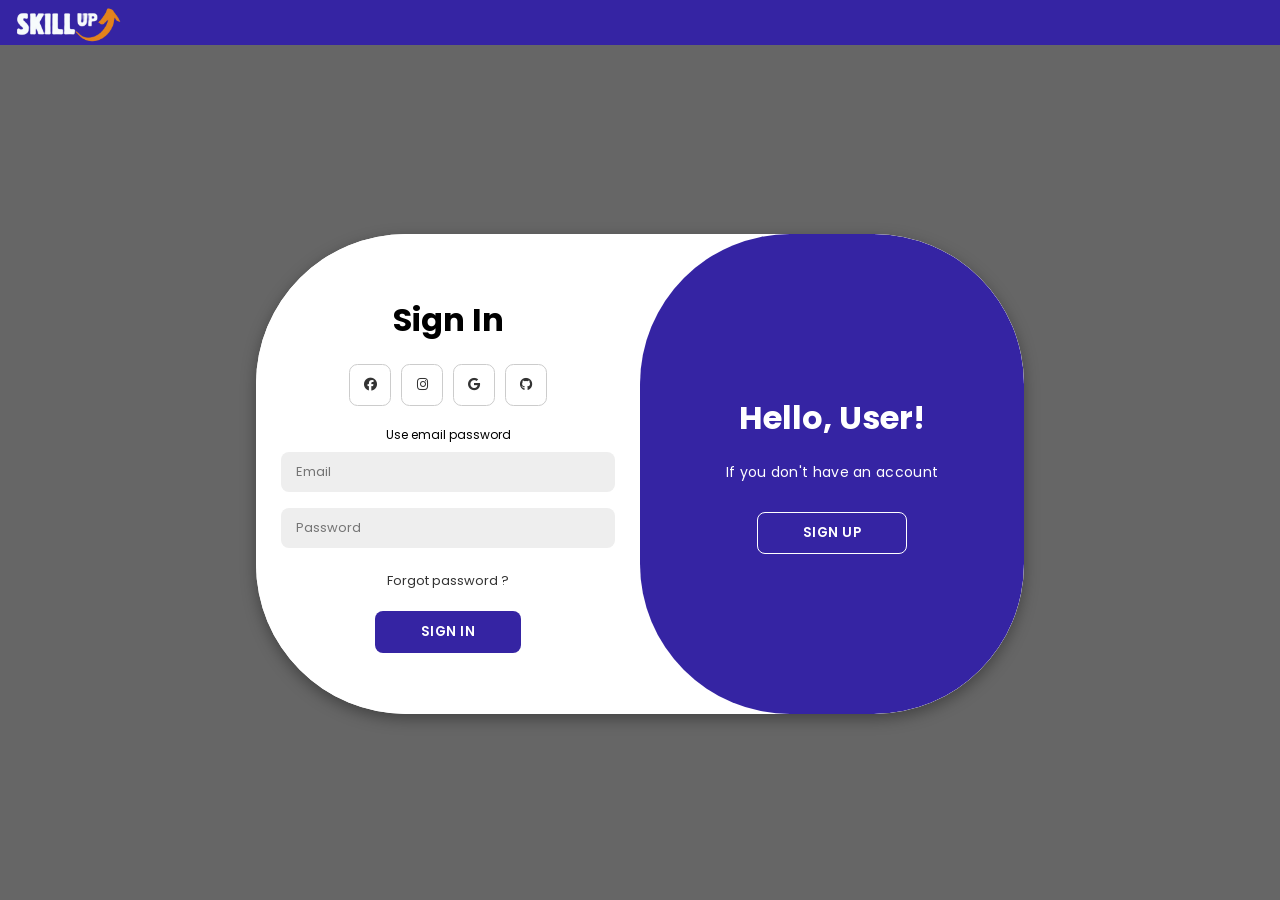
<file: index.html>
<!DOCTYPE html>
<html lang="en">
  <head>
    <meta charset="UTF-8" />
    <meta name="viewport" content="width=device-width, initial-scale=1.0" />
    <link rel="stylesheet" href="style.css" />
    <link
      rel="stylesheet"
      href="https://cdnjs.cloudflare.com/ajax/libs/font-awesome/6.5.2/css/all.min.css"
      integrity="sha512-SnH5WK+bZxgPHs44uWIX+LLJAJ9/2PkPKZ5QiAj6Ta86w+fsb2TkcmfRyVX3pBnMFcV7oQPJkl9QevSCWr3W6A=="
      crossorigin="anonymous"
      referrerpolicy="no-referrer"
    />
    <link rel="preconnect" href="https://fonts.googleapis.com" />
    <link rel="preconnect" href="https://fonts.gstatic.com" crossorigin />
    <link
      href="https://fonts.googleapis.com/css2?family=Poppins:wght@400;600&display=swap"
      rel="stylesheet"
    />
    <title>Login Page</title>
  </head>
  <body>
    <div id="navbar">
      <a class="logo"><img id="logo" src="logo.png" alt="Logo"></a>
    </div>

    <div class="container" id="container">
      <div class="sign-up">
        <form action="/submit" method="post">
          <h1>Create Account</h1>
          <div class="icons">
            <a href="#" class="icon"><i class="fa-brands fa-facebook"></i></a>
            <a href="https://www.instagram.com/__skillup08__" class="icon"><i class="fa-brands fa-instagram"></i></a>
            <a href="#" class="icon"><i class="fa-brands fa-google"></i></a>
            <a href="https://github.com/Rashidkhan25/Skill-up" class="icon"><i class="fa-brands fa-github"></i></a>
          </div>
          <span>Use your email for registration</span>
          <input type="text" placeholder="Name" class="input" name="name" required />
          <input type="email" placeholder="Email" class="input" name="email" required />
          <input type="password" placeholder="Password" class="input" name="password" required />
          <button id="button" type="submit">Sign Up</button>
        </form>
      </div>

      <!-- Sign In Section -->
      <div class="sign-in">
        <form action="/login" method="post">
          <h1>Sign In</h1>
          <div class="icons">
            <a href="#" class="icon"><i class="fa-brands fa-facebook"></i></a>
            <a href="https://www.instagram.com/__skillup08__?igsh=Y3d4YzJjajdhcjk0" class="icon"><i class="fa-brands fa-instagram"></i></a>
            <a href="#" class="icon"><i class="fa-brands fa-google"></i></a>
            <a href="https://github.com/Rashidkhan25/Skill-up" class="icon"><i class="fa-brands fa-github"></i></a>
          </div>
          <span>Use email password</span>
          <input type="text" placeholder="Email" class="input" name="Email" required>
          <input type="password" placeholder="Password" class="input" name="password" required/>
          <a href="#">Forgot password ?</a>
          <button id="signInButton" type="button">Sign In</button>
        </form>
      </div>
      <div class="toogle-container">
        <div class="toogle">
          <div class="toogle-panel toogle-left">
            <h1>Welcome User!</h1>
            <p>If you already have an account</p>
            <button class="hidden" id="login">Sign In</button>
          </div>
          <div class="toogle-panel toogle-right">
            <h1>Hello, User!</h1>
            <p>If you don't have an account</p>
            <button class="hidden" id="register">Sign Up</button>
          </div>
        </div>
      </div>
    </div>

    <script src="script.js"></script>
  </body>
</html>
</file>
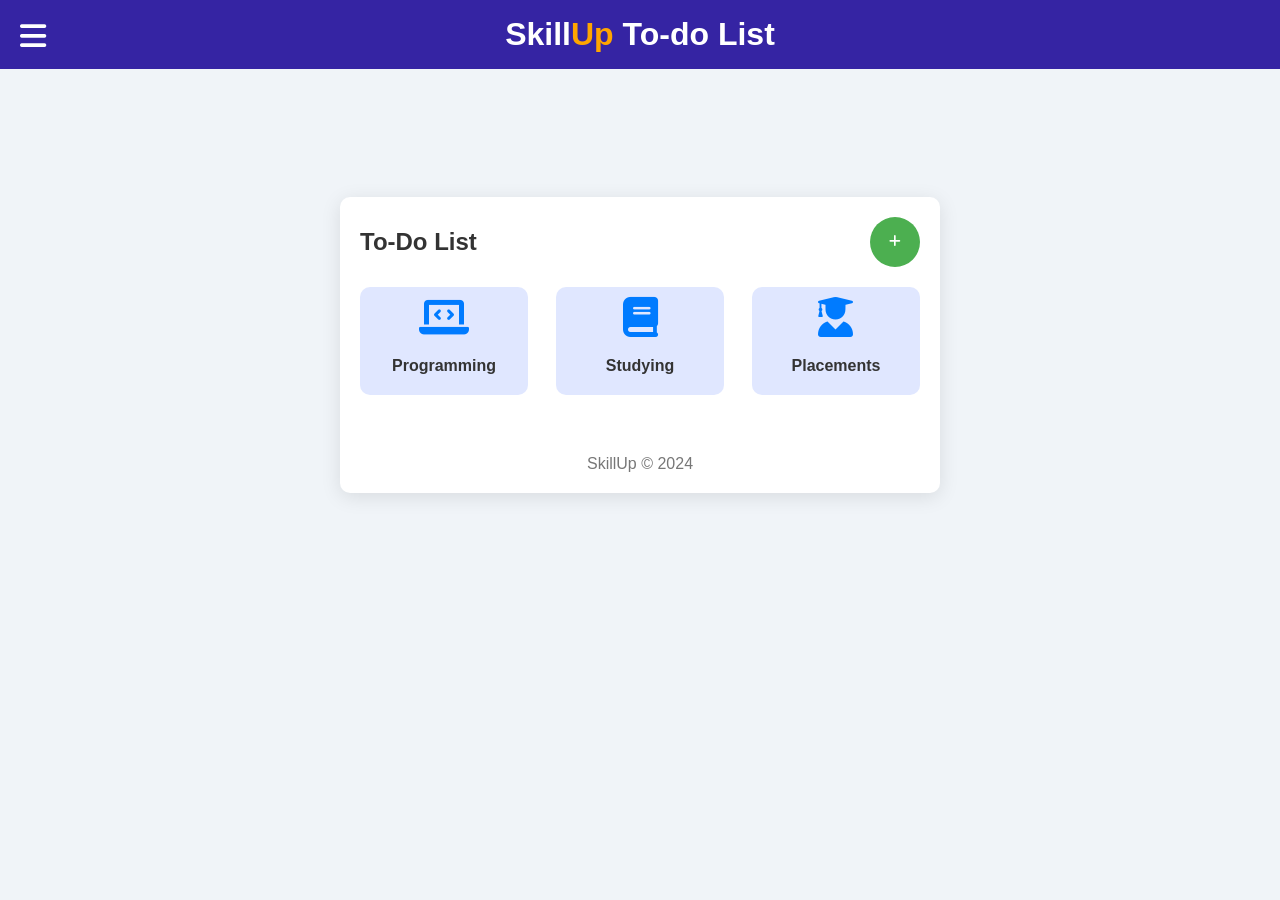
<file: To do list/index.html>
<!DOCTYPE html>
<html lang="en">
<head>
    <meta charset="UTF-8">
    <meta name="viewport" content="width=device-width, initial-scale=1.0">
    <title>To-Do List</title>
    <link rel="stylesheet" href="https://cdnjs.cloudflare.com/ajax/libs/font-awesome/6.0.0-beta3/css/all.min.css">
    <link rel="stylesheet" href="style.css">
</head>
<body>
    <header>
        <div class="hamburger" onclick="toggleMenu()">
          <i class="fas fa-bars"></i>
        </div>
        <nav id="navMenu" class="nav-menu">
          <ul>
            <li><a href="#"><i class="fas fa-user"></i> Profile</a></li>
            <li><a href="#"><i class="fas fa-list"></i> To Do List</a></li>
            <li><a href="#"><i class="fas fa-calendar-alt"></i> Calendar</a></li>
            <li><a href="#"><i class="fas fa-question-circle"></i> Quiz</a></li>
            <li><a href="#"><i class="fas fa-video"></i> Videos</a></li>
            <li><a href="#"><i class="fas fa-newspaper"></i> News</a></li>
            <li><a href="../Discord room/index.html"><i class="fa-solid fa-users"></i> Group Disscusion</a></li>
          </ul>
        </nav>
        <h1>Skill<span class="highlight">Up</span> To-do List </h1>
      </header>
    <div class="wrapper">
        <div class="header">
            <h1>To-Do List</h1>
            <button class="add-task-btn" id="toggle-form"><i class="fas fa-plus"></i></button>
        </div>

        <div class="categories">
            <div class="category">
                <i class="fas fa-laptop-code"></i>
                <h1>Programming</h1>
            </div>
            <div class="category">
                <i class="fas fa-book"></i>
                <h1>Studying</h1>
            </div>
            <div class="category">
                <i class="fas fa-user-graduate"></i>
                <h1>Placements</h1>
            </div>
        </div>

        <div class="tasks">
            <div id="taskList"></div>
        </div>

        <div class="add-task" id="taskForm">
            <input type="text" id="taskInput" placeholder="Add a new task...">
            <input type="time" id="reminderTime" placeholder="Set Reminder">
            <button class="add-btn" id="addTaskBtn">Add</button>
        </div>

        <div class="progress-bar">
            <div class="progress" id="progressBar" style="width: 0%;"></div>
        </div>

        <footer>SkillUp © 2024</footer>
    </div>

    <script src="script.js"></script>
</body>
</html>
</file>
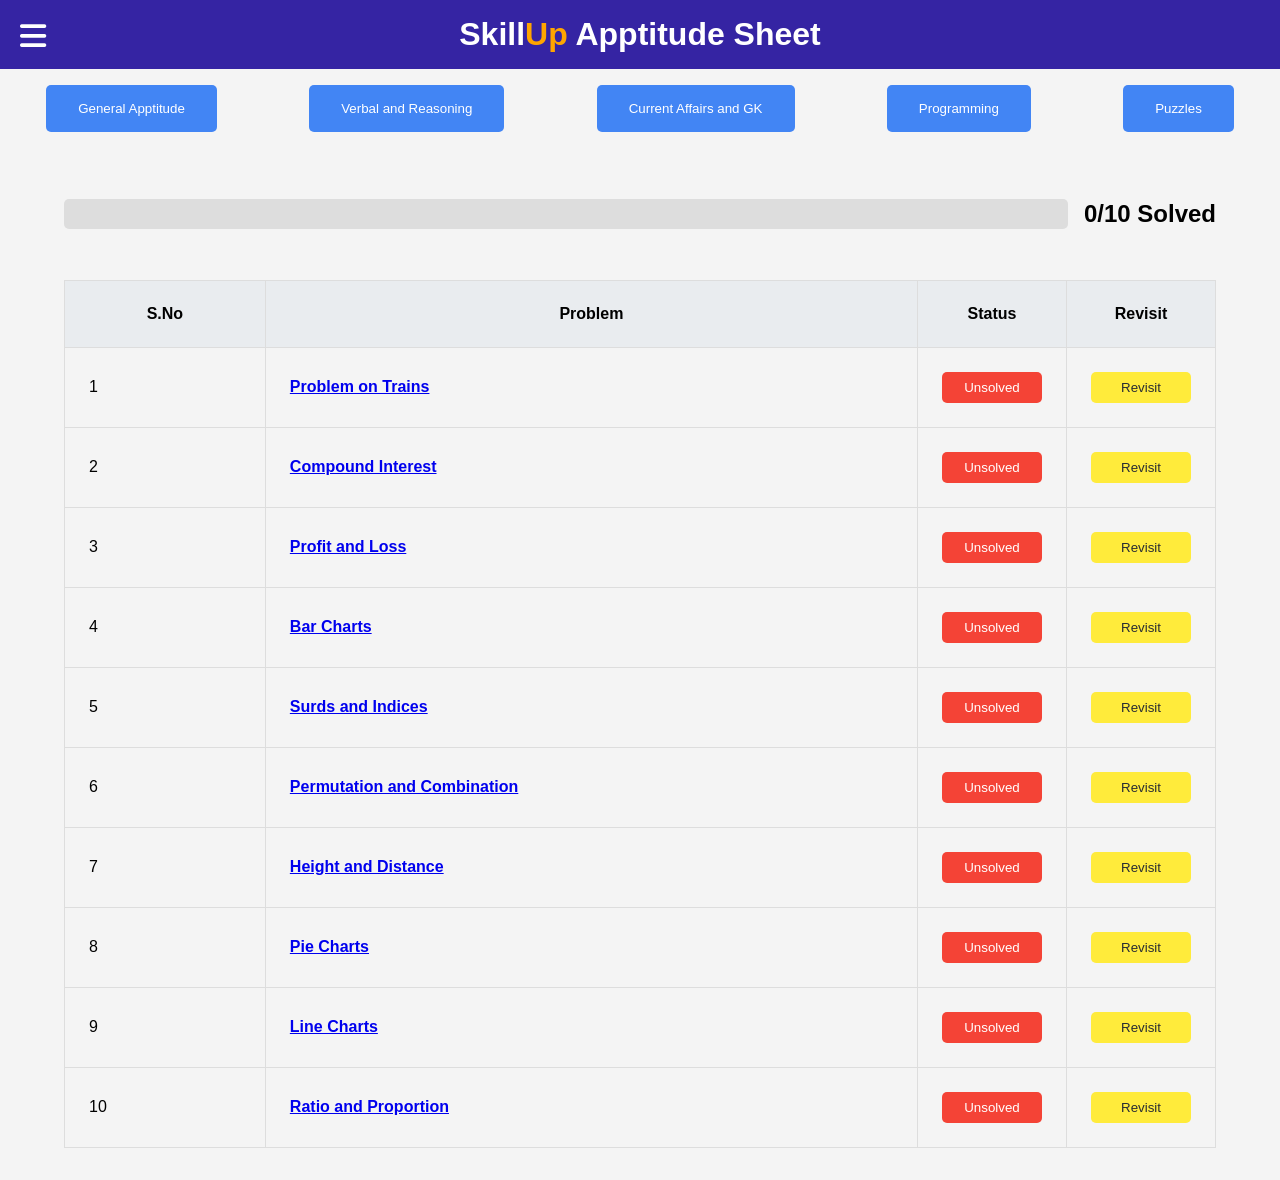
<file: Apptitude QuestionSheet/question.html>
<!DOCTYPE html>
<html>
<head>
  <title>SkillUp Question Sheet</title>
  <link rel="stylesheet" href="https://cdnjs.cloudflare.com/ajax/libs/font-awesome/6.0.0-beta3/css/all.min.css">
  <style>
    body {
      font-family: sans-serif;
      background-color: #f4f4f4;
      margin: 0;
      padding: 0;
    }

    header {
    background-color: #3524a3;
    color: #fff;
    padding: 1rem 0;
    text-align: center;
    width: 100%;
  }

  h1 {
    margin: 0;
    color: #fff;
  }

  h1 .highlight {
    color: orange;
  }

  .hamburger {
    display: block; 
    font-size: 30px;
    cursor: pointer;
    position: absolute;
    top: 20px;
    left: 20px;
  }
  
  .nav-menu ul {
    list-style-type: none;
    margin: 0;
    padding: 0;
    padding-top: 20px;
    z-index: 999;
  }
  
  .nav-menu ul li {
    display: block;
    margin: 15px 0;
    text-align: left;
    margin: 20px;
    font-size: larger;
  }
  
  .nav-menu ul li a {
    text-decoration: none;
    color: #ffffff;
  }
  
  .nav-menu ul li a i{
    margin-right: 10px;
  }

  .nav-menu {
    display: none;
    background-color: #3524a3c2;
    position: absolute;
    left: 0;
    top: 60px;
    width: 280px;
    height:100%;
    z-index: 999;
  }
  
  .nav-menu.open {
    display: block;
    color: #f0f0f0;
  }
  
  @media (max-width: 768px) {
    .hamburger {
      display: block;
    }
  
    .nav-menu {
      display: none; 
    }
  }
  
  .nav-menu ul li:hover {
  background-color: #3524a3;
  border-radius: 5px;
  text-align: center;
  padding: 7px;
  }

    nav {
      display: flex;
      justify-content: space-around;
      align-items: center;
      padding: 1rem 0;
    }

    .button {
      background-color: #4285f4;
      color: #fff;
      padding: 1rem 2rem;
      border: none;
      border-radius: 5px;
      cursor: pointer;
      transition: background-color 0.3s;
    }

    .button:hover {
      background-color: #100d9d;
    }

    table {
      width: 90%;
      margin: 2rem auto;
      border-collapse: collapse;
    }

    th, td {
      border: 1px solid #ddd;
      padding: 1.5rem;
      text-align: left;
    }

    th {
      background-color: #e9ecef;
      text-align: center;
    }

    .problem-title {
      font-weight: bold;
    }

    .status, .revisit {
      text-align: center;
      width: 12%; 
    }

    .status button, .revisit button {
      width: 100px;
      padding: 0.5rem 1rem;
      border-radius: 5px;
      border: none;
      cursor: pointer;
      transition: background-color 0.3s;
    }

    .solved {
      background-color: #4caf50;
      color: #fff;
    }

    .unsolved {
      background-color: #f44336;
      color: #fff;
    }

    .revisit button {
      background-color: #ffeb3b;
      color: #282c34;
    }

    .progress-container {
      width: 90%;
      margin: 2rem auto;
      display: flex;
      align-items: center;
    }

    .progress-bar {
      flex-grow: 1;
      height: 30px;
      background-color: #ddd;
      border-radius: 5px;
      position: relative;
      z-index: 100;
    }

    .progress-bar-fill {
      height: 100%;
      background-color: #4285f4;
      border-radius: 5px;
      width: 0%;
      transition: width 0.3s;
    }

    .progress-text {
      margin-left: 1rem;
      white-space: nowrap;
    }
  </style>
</head>
<body>
  <header>
    <div class="hamburger" onclick="toggleMenu()">
      <i class="fas fa-bars"></i>
    </div>
    <nav id="navMenu" class="nav-menu">
      <ul>
        <li><a href="#"><i class="fas fa-user"></i> Profile</a></li>
        <li><a href="#"><i class="fas fa-list"></i> To Do List</a></li>
        <li><a href="#"><i class="fas fa-calendar-alt"></i> Calendar</a></li>
        <li><a href="#"><i class="fas fa-question-circle"></i> Quiz</a></li>
        <li><a href="#"><i class="fas fa-video"></i> Videos</a></li>
        <li><a href="#"><i class="fas fa-newspaper"></i> News</a></li>
        <li><a href="../Discord room/index.html"><i class="fa-solid fa-users"></i> Group Disscusion</a></li>
      </ul>
    </nav>
    <h1>Skill<span class="highlight">Up</span> Apptitude Sheet </h1>
  </header>

  <nav>
    <button class="button" onclick="loadQuestions(100)">General Apptitude</button>
    <button class="button" onclick="loadQuestions(200)">Verbal and Reasoning</button>
    <button class="button" onclick="loadQuestions(300)">Current Affairs and GK</button>
    <button class="button" onclick="loadQuestions(400)">Programming</button>
    <button class="button" onclick="loadQuestions(500)">Puzzles</button>
  </nav>

  <div class="progress-container">
    <div class="progress-bar">
      <div class="progress-bar-fill" style="width: 0%;"></div>
    </div>
    <h2 class="progress-text"><span id="solved-count">0</span>/10 Solved</h2>
  </div>

  <table id="question-table">
    <thead>
      <tr>
        <th>S.No</th>
        <th>Problem</th>
        <th class="status">Status</th>
        <th class="revisit">Revisit</th>
      </tr>
    </thead>
    <tbody>
    </tbody>
  </table>

  <script>
    let solvedProblems = 0;

    const questionSets = {
      100: [
        { title: 'Problem on Trains', url: 'https://www.indiabix.com/aptitude/problems-on-trains/' },
        { title: 'Compound Interest', url: 'https://www.indiabix.com/aptitude/compound-interest/' },
        { title: 'Profit and Loss', url: 'https://www.indiabix.com/aptitude/profit-and-loss/' },
        { title: 'Bar Charts', url: 'https://www.indiabix.com/data-interpretation/bar-charts/' },
        { title: 'Surds and Indices', url: 'https://www.indiabix.com/aptitude/surds-and-indices/' },
        { title: 'Permutation and Combination', url: 'https://www.indiabix.com/aptitude/permutation-and-combination/' },
        { title: 'Height and Distance', url: 'https://www.indiabix.com/aptitude/height-and-distance/' },
        { title: 'Pie Charts', url: 'https://www.indiabix.com/data-interpretation/pie-charts/' },
        { title: 'Line Charts', url: 'https://www.indiabix.com/data-interpretation/line-charts/' },
        { title: 'Ratio and Proportion', url: 'https://www.indiabix.com/aptitude/ratio-and-proportion/' }
      ],
      
      200: [
        { title: 'Synonyms', url: 'https://www.indiabix.com/verbal-ability/synonyms/' },
        { title: 'Antonyms', url: 'https://www.indiabix.com/verbal-ability/antonyms/' },
        { title: 'Sentence Correction', url: 'https://www.indiabix.com/verbal-ability/sentence-correction/' },
      { title: 'Idioms and Phrases', url: 'https://www.indiabix.com/verbal-ability/idioms-and-phrases/' },
      { title: 'Letter and Symbol Series', url: 'https://www.indiabix.com/logical-reasoning/letter-and-symbol-series/' },
      { title: 'Verbal Reasoning', url: 'https://www.indiabix.com/logical-reasoning/verbal-reasoning/' },
      { title: 'Blood Relation Test', url: 'https://www.indiabix.com/verbal-reasoning/blood-relation-test/' },
      { title: 'seating Arrangement', url: 'https://www.indiabix.com/verbal-reasoning/seating-arrangement/' },
      { title: 'Series', url: 'https://www.indiabix.com/non-verbal-reasoning/series/' },
      { title: 'Cubes and Dice', url: 'https://www.indiabix.com/non-verbal-reasoning/cubes-and-dice/' },
      ],

      300: [
      { title: 'Basic General Knowledge', url: 'https://indiabix.com/general-knowledge/basic-general-knowledge/' },
      { title: 'Physics', url: 'https://www.indiabix.com/general-knowledge/physics/' },
      { title: 'World Geography', url: 'https://www.indiabix.com/general-knowledge/world-geography/' },
      { title: 'Chemistry', url: 'https://www.indiabix.com/general-knowledge/chemistry/' },
      { title: 'Sports', url: 'https://www.indiabix.com/general-knowledge/sports/' },
      { title: 'Indian Geography', url: 'https://www.indiabix.com/general-knowledge/indian-geography/' },
      { title: 'Biology', url: 'https://www.indiabix.com/general-knowledge/biology/' },
      { title: 'Books and Authors', url: 'https://www.indiabix.com/general-knowledge/books-and-authors/' },
      { title: 'Indian Economy', url: 'https://www.indiabix.com/general-knowledge/indian-economy/' },
      { title: 'Indian History', url: 'https://www.indiabix.com/general-knowledge/indian-history/' },
    ],
      
    400:[ 
      { title: 'C++ OOPS concept', url: 'https://www.indiabix.com/cpp-programming/oops-concepts/' },
      { title: 'C++ Objects and Classes concept', url: 'https://www.indiabix.com/cpp-programming/objects-and-classes/' },
      { title: 'C++ Constructors and Destructors concept', url: 'https://www.indiabix.com/cpp-programming/constructors-and-destructors/' },
      { title: 'C# Polymorphism', url: 'https://www.indiabix.com/c-sharp-programming/polymorphism/' },
      { title: 'C# Attributes', url: 'https://www.indiabix.com/c-sharp-programming/attributes/' },
      { title: 'C# Generics', url: 'https://www.indiabix.com/c-sharp-programming/generics/' },
      { title: 'JAVA Exceptions', url: 'https://www.indiabix.com/java-programming/exceptions/' },
      { title: 'JAVA Operators and Assignments', url: 'https://www.indiabix.com/java-programming/operators-and-assignments/' },
      { title: 'JAVA Threads ', url: 'https://www.indiabix.com/java-programming/threads/' },
      { title: 'JAVA lava-lang Class', url: 'https://www.indiabix.com/java-programming/java-lang-class/' },
    ],

    500: [
      { title: 'Sudoku', url: 'https://www.indiabix.com/puzzles/sudoku/' },
      { title: 'Number Puzzles', url: 'https://www.indiabix.com/puzzles/number-puzzles/' },
      { title: 'Missing Letters', url: 'https://www.indiabix.com/puzzles/missing-letters-puzzles/' },
      { title: 'Logical Puzzles', url: 'https://www.indiabix.com/puzzles/logical-puzzles/' },
      { title: 'Playing Cards', url: 'https://www.indiabix.com/puzzles/playing-cards-puzzles/' },
      { title: 'Clock Puzzles', url: 'https://www.indiabix.com/puzzles/clock-puzzles/' },
    ],
    };

    const progressBarFill = document.querySelector('.progress-bar-fill');
    const questionTableBody = document.querySelector('#question-table tbody');

    function loadQuestions(setNumber) {
      const questions = questionSets[setNumber];
      questionTableBody.innerHTML = ''; 

      questions.forEach((question, index) => {
        const row = document.createElement('tr');

        row.innerHTML = `
          <td>${index + 1}</td>
          <td><a href="${question.url}" class="problem-title">${question.title}</a></td>
          <td class="status">
            <button class="unsolved" onclick="toggleSolved(this)">Unsolved</button>
          </td>
          <td class="revisit">
            <button onclick="toggleRevisit(this)">Revisit</button>
          </td>
        `;

        questionTableBody.appendChild(row);
      });
    }

    function updateProgressBar() {
      const progressPercentage = (solvedProblems / 10) * 100;
      progressBarFill.style.width = progressPercentage + '%';
      document.getElementById('solved-count').innerText = solvedProblems;
    }

    function toggleSolved(button) {
      if (button.classList.contains('unsolved')) {
        button.classList.remove('unsolved');
        button.classList.add('solved');
        button.innerText = 'Solved';
        solvedProblems++;
      } else {
        button.classList.remove('solved');
        button.classList.add('unsolved');
        button.innerText = 'Unsolved';
        solvedProblems--;
      }
      updateProgressBar();
    }

    function toggleRevisit(button) {
      if (button.innerText === 'Revisit') {
        button.innerText = 'Bookmarked';
        button.style.backgroundColor = '#ffa500';
      } else {
        button.innerText = 'Revisit';
        button.style.backgroundColor = '#ffeb3b';
      }
    }

    loadQuestions(100);

    function toggleMenu() {
    const navMenu = document.getElementById('navMenu');
    navMenu.classList.toggle('open');
  }
  </script>
</body>
</html>
</file>
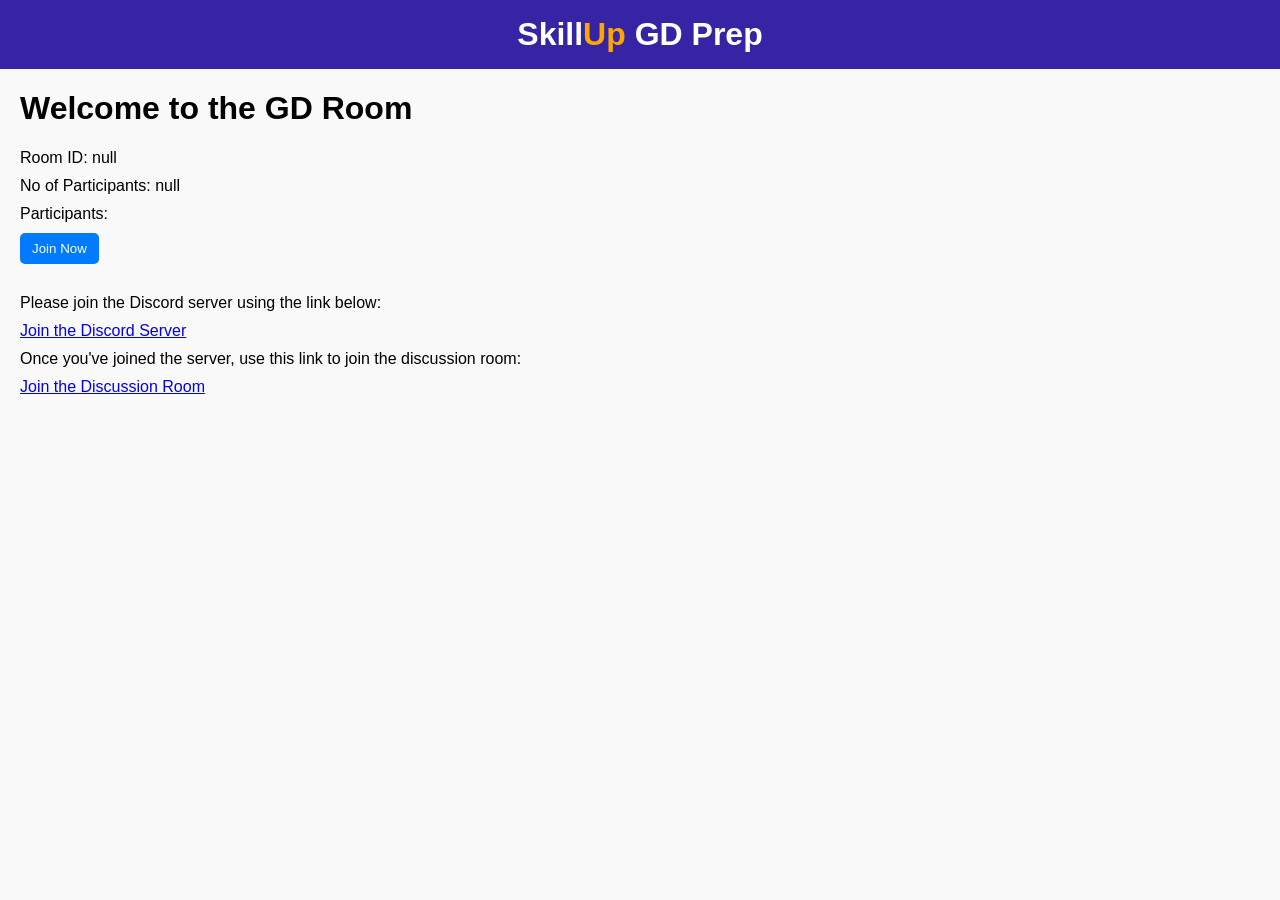
<file: Discord room/room.html>
<!DOCTYPE html>
<html lang="en">
<head>
    <meta charset="UTF-8">
    <meta name="viewport" content="width=device-width, initial-scale=1.0">
    <title>SkillUp GD Prep - Room</title>
    <link rel="stylesheet" href="styles.css">
    <link rel="stylesheet" href="https://cdnjs.cloudflare.com/ajax/libs/font-awesome/6.0.0-beta3/css/all.min.css">
</head>
<body>
    <header>
        <h1>Skill<span class="highlight">Up</span> GD Prep</h1>
    </header>

    <h1>Welcome to the GD Room</h1>
    <div id="roomDetails"></div>
    <button id="joinNowBtn">Join Now</button>
    <p>Please join the Discord server using the link below:</p>
    <a href="https://discord.gg/SJRZYZuQ" target="_blank">Join the Discord Server</a>

    <p>Once you've joined the server, use this link to join the discussion room:</p>
    <a href="https://discord.gg/7EQn9Htn" target="_blank">Join the Discussion Room</a>
    
    <script src="room.js"></script>
</body>
</html>
</file>
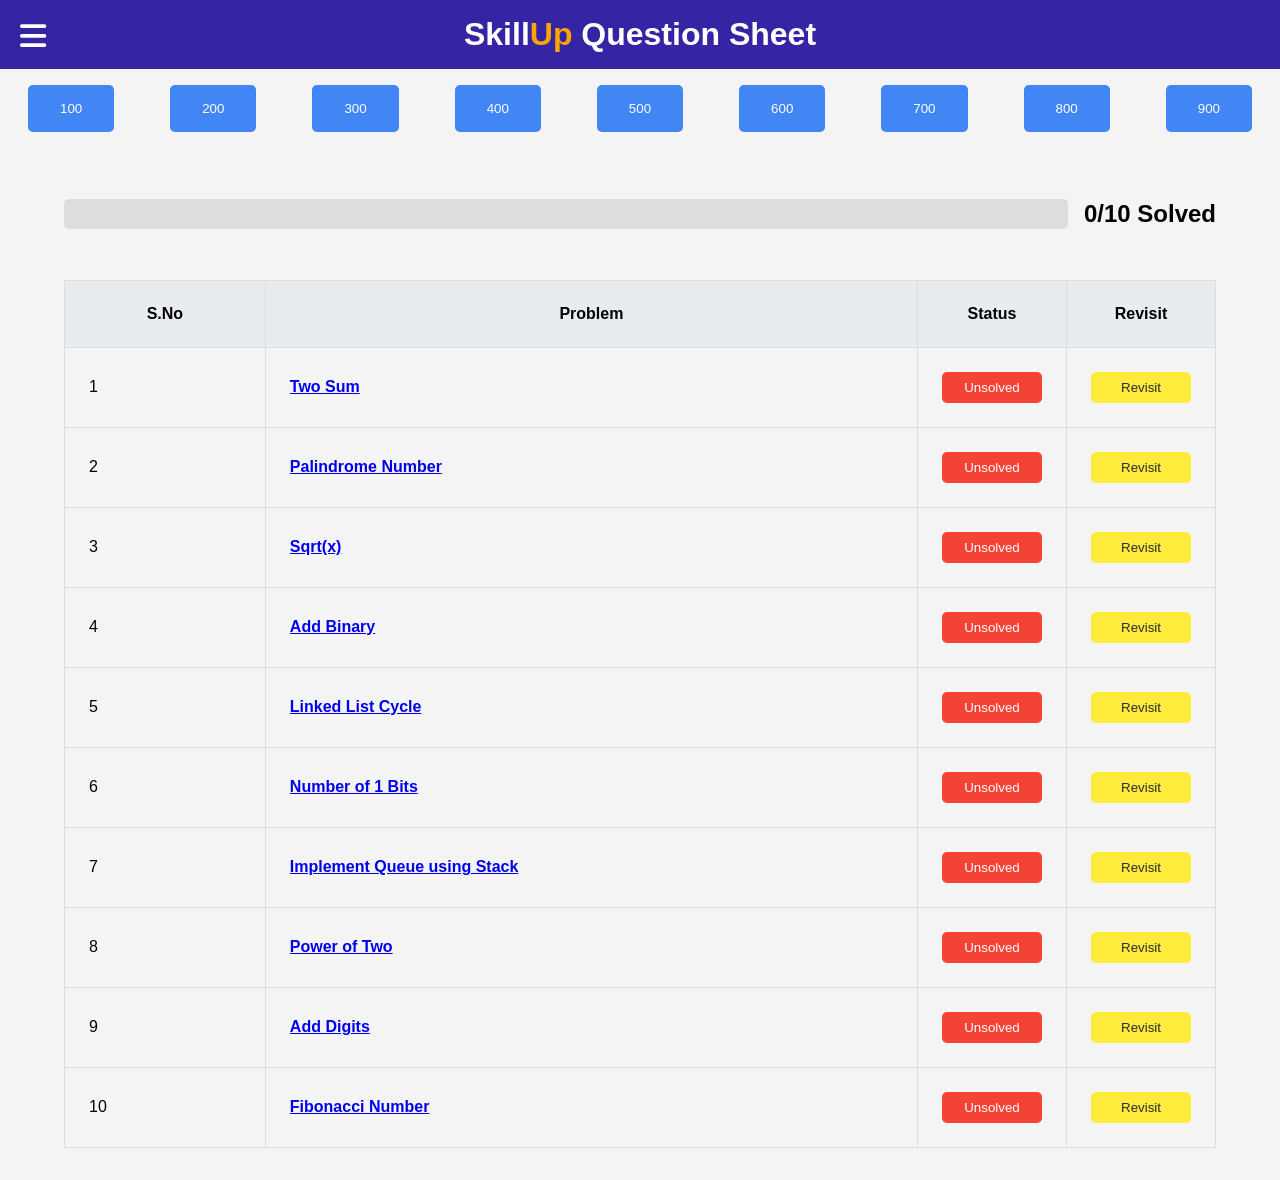
<file: Question Sheet/question.html>
<!DOCTYPE html>
<html>
<head>
  <title>SkillUp Question Sheet</title>
  <link rel="stylesheet" href="https://cdnjs.cloudflare.com/ajax/libs/font-awesome/6.0.0-beta3/css/all.min.css">
  <style>
    body {
      font-family: sans-serif;
      background-color: #f4f4f4;
      margin: 0;
      padding: 0;
    }

    header {
    background-color: #3524a3;
    color: #fff;
    padding: 1rem 0;
    text-align: center;
    width: 100%;
  }

  h1 {
    margin: 0;
    color: #fff;
  }

  h1 .highlight {
    color: orange;
  }

  .hamburger {
    display: block; 
    font-size: 30px;
    cursor: pointer;
    position: absolute;
    top: 20px;
    left: 20px;
  }
  
  .nav-menu ul {
    list-style-type: none;
    margin: 0;
    padding: 0;
    padding-top: 20px;
    z-index: 999;
  }
  
  .nav-menu ul li {
    display: block;
    margin: 15px 0;
    text-align: left;
    margin: 20px;
    font-size: larger;
  }
  
  .nav-menu ul li a {
    text-decoration: none;
    color: #ffffff;
  }
  
  .nav-menu ul li a i{
    margin-right: 10px;
  }

  .nav-menu {
    display: none;
    background-color: #3524a3c2;
    position: absolute;
    left: 0;
    top: 60px;
    width: 280px;
    height:100%;
    z-index: 999;
  }
  
  .nav-menu.open {
    display: block;
    color: #f0f0f0;
  }
  
  @media (max-width: 768px) {
    .hamburger {
      display: block;
    }
  
    .nav-menu {
      display: none; 
    }
  }
  
  .nav-menu ul li:hover {
  background-color: #3524a3;
  border-radius: 5px;
  text-align: center;
  padding: 7px;
  }

    nav {
      display: flex;
      justify-content: space-around;
      align-items: center;
      padding: 1rem 0;
    }

    .button {
      background-color: #4285f4;
      color: #fff;
      padding: 1rem 2rem;
      border: none;
      border-radius: 5px;
      cursor: pointer;
      transition: background-color 0.3s;
    }

    .button:hover {
      background-color: #100d9d;
    }

    table {
      width: 90%;
      margin: 2rem auto;
      border-collapse: collapse;
    }

    th, td {
      border: 1px solid #ddd;
      padding: 1.5rem;
      text-align: left;
    }

    th {
      background-color: #e9ecef;
      text-align: center;
    }

    .problem-title {
      font-weight: bold;
    }

    .status, .revisit {
      text-align: center;
      width: 12%; 
    }

    .status button, .revisit button {
      width: 100px;
      padding: 0.5rem 1rem;
      border-radius: 5px;
      border: none;
      cursor: pointer;
      transition: background-color 0.3s;
    }

    .solved {
      background-color: #4caf50;
      color: #fff;
    }

    .unsolved {
      background-color: #f44336;
      color: #fff;
    }

    .revisit button {
      background-color: #ffeb3b;
      color: #282c34;
    }

    .progress-container {
      width: 90%;
      margin: 2rem auto;
      display: flex;
      align-items: center;
    }

    .progress-bar {
      flex-grow: 1;
      height: 30px;
      background-color: #ddd;
      border-radius: 5px;
      position: relative;
      z-index: 100;
    }

    .progress-bar-fill {
      height: 100%;
      background-color: #4285f4;
      border-radius: 5px;
      width: 0%;
      transition: width 0.3s;
    }

    .progress-text {
      margin-left: 1rem;
      white-space: nowrap;
    }
  </style>
</head>
<body>
  <header>
    <div class="hamburger" onclick="toggleMenu()">
      <i class="fas fa-bars"></i>
    </div>
    <nav id="navMenu" class="nav-menu">
      <ul>
        <li><a href="#"><i class="fas fa-user"></i> Profile</a></li>
        <li><a href="#"><i class="fas fa-list"></i> To Do List</a></li>
        <li><a href="#"><i class="fas fa-calendar-alt"></i> Calendar</a></li>
        <li><a href="#"><i class="fas fa-question-circle"></i> Quiz</a></li>
        <li><a href="#"><i class="fas fa-video"></i> Videos</a></li>
        <li><a href="#"><i class="fas fa-newspaper"></i> News</a></li>
        <li><a href="../Discord room/index.html"><i class="fa-solid fa-users"></i> Group Disscusion</a></li>
      </ul>
    </nav>
    <h1>Skill<span class="highlight">Up</span> Question Sheet </h1>
  </header>

  <nav>
    <button class="button" onclick="loadQuestions(100)">100</button>
    <button class="button" onclick="loadQuestions(200)">200</button>
    <button class="button" onclick="loadQuestions(300)">300</button>
    <button class="button" onclick="loadQuestions(400)">400</button>
    <button class="button" onclick="loadQuestions(500)">500</button>
    <button class="button" onclick="loadQuestions(600)">600</button>
    <button class="button" onclick="loadQuestions(700)">700</button>
    <button class="button" onclick="loadQuestions(800)">800</button>
    <button class="button" onclick="loadQuestions(900)">900</button>
  </nav>

  <div class="progress-container">
    <div class="progress-bar">
      <div class="progress-bar-fill" style="width: 0%;"></div>
    </div>
    <h2 class="progress-text"><span id="solved-count">0</span>/10 Solved</h2>
  </div>

  <table id="question-table">
    <thead>
      <tr>
        <th>S.No</th>
        <th>Problem</th>
        <th class="status">Status</th>
        <th class="revisit">Revisit</th>
      </tr>
    </thead>
    <tbody>
    </tbody>
  </table>

  <script>
    let solvedProblems = 0;

    const questionSets = {
      100: [
        { title: 'Two Sum', url: 'https://leetcode.com/problems/two-sum/description/' },
        { title: 'Palindrome Number', url: 'https://leetcode.com/problems/palindrome-number/description/' },
        { title: 'Sqrt(x)', url: 'https://leetcode.com/problems/sqrtx/description/' },
        { title: 'Add Binary', url: 'https://leetcode.com/problems/add-binary/description/' },
        { title: 'Linked List Cycle', url: 'https://leetcode.com/problems/linked-list-cycle/description/' },
        { title: 'Number of 1 Bits', url: 'https://leetcode.com/problems/number-of-1-bits/description/' },
        { title: 'Implement Queue using Stack', url: 'https://leetcode.com/problems/implement-queue-using-stacks/description/' },
        { title: 'Power of Two', url: 'https://leetcode.com/problems/power-of-two/' },
        { title: 'Add Digits', url: 'https://leetcode.com/problems/add-digits/description/' },
        { title: 'Fibonacci Number', url: 'https://leetcode.com/problems/fibonacci-number/description/' }
      ],
      
      200: [
        { title: 'Longest Substring', url: 'https://leetcode.com/problems/longest-substring-without-repeating-characters/' },
        { title: 'Median of Two Sorted Arrays', url: 'https://leetcode.com/problems/median-of-two-sorted-arrays/' },
        { title: 'Roman to Integer', url: 'https://leetcode.com/problems/roman-to-integer/description/' },
      { title: 'Longest Common Prefix', url: 'https://leetcode.com/problems/longest-common-prefix/description/' },
      { title: 'Valid Parentheses', url: 'https://leetcode.com/problems/valid-parentheses/description/' },
      { title: 'Merge Two Sorted Lists', url: 'https://leetcode.com/problems/merge-two-sorted-lists/description/' },
      { title: 'Remove Duplicates from Sorted Array', url: 'https://leetcode.com/problems/remove-duplicates-from-sorted-array/description/' },
      { title: 'Remove Element', url: 'https://leetcode.com/problems/remove-element/description/' },
      { title: 'Length of Last Word', url: 'https://leetcode.com/problems/length-of-last-word/description/' },
      { title: 'Binary Tree in order Traversal', url: 'https://leetcode.com/problems/binary-tree-inorder-traversal/description/' },
      ],

      300: [
      { title: 'Same Tree', url: 'https://leetcode.com/problems/same-tree/description/' },
      { title: 'Maximum Depth of Binary Tree', url: 'https://leetcode.com/problems/maximum-depth-of-binary-tree/description/' },
      { title: 'Convert Sorted Array to Binary Search Tree', url: 'https://leetcode.com/problems/convert-sorted-array-to-binary-search-tree/description/' },
      { title: 'Pascal Triangle', url: 'https://leetcode.com/problems/pascals-triangle/description/' },
      { title: 'Single Number', url: 'https://leetcode.com/problems/single-number/description/' },
      { title: 'Majority Element', url: 'https://leetcode.com/problems/majority-element/description/' },
      { title: 'Excel Sheet Column Number', url: 'https://leetcode.com/problems/excel-sheet-column-number/description/' },
      { title: 'Valid Anagram', url: 'https://leetcode.com/problems/valid-anagram/description/' },
      { title: 'Move Zeroes', url: 'https://leetcode.com/problems/move-zeroes/description/' },
      { title: 'Reverse String', url: 'https://leetcode.com/problems/reverse-string/description/' },
    ],
      
    400:[ 
      { title: 'Container with Most Water', url: 'https://leetcode.com/problems/container-with-most-water/description/' },
      { title: 'Integer to Roman', url: 'https://leetcode.com/problems/integer-to-roman/description/' },
      { title: 'Letter Combinations of a Phone Number', url: 'https://leetcode.com/problems/letter-combinations-of-a-phone-number/description/' },
      { title: 'Generate Parentheses', url: 'https://leetcode.com/problems/generate-parentheses/description/' },
      { title: 'Valid Sudoku', url: 'https://leetcode.com/problems/valid-sudoku/description/' },
      { title: 'Swap Nodes in Pairs', url: 'https://leetcode.com/problems/swap-nodes-in-pairs/description/' },
      { title: 'Combination Sum', url: 'https://leetcode.com/problems/combination-sum/description/' },
      { title: 'Permutations', url: 'https://leetcode.com/problems/permutations/description/' },
      { title: 'Rotate Image', url: 'https://leetcode.com/problems/rotate-image/description/' },
      { title: 'Group Anagram', url: 'https://leetcode.com/problems/group-anagrams/description/' },
    ],

    500: [
      { title: 'Unique Paths', url: 'https://leetcode.com/problems/unique-paths/description/' },
      { title: 'Minimum Path Sum', url: 'https://leetcode.com/problems/minimum-path-sum/description/' },
      { title: 'Set Matrix Zeroes', url: 'https://leetcode.com/problems/set-matrix-zeroes/description/' },
      { title: 'Sort Colors', url: 'https://leetcode.com/problems/sort-colors/description/' },
      { title: 'Combinations', url: 'https://leetcode.com/problems/combinations/description/' },
      { title: 'Partition List', url: 'https://leetcode.com/problems/partition-list/description/' },
      { title: 'Gray Code', url: 'https://leetcode.com/problems/gray-code/description/' },
      { title: 'Unique Binary Search Trees', url: 'https://leetcode.com/problems/unique-binary-search-trees/description/' },
      { title: 'Binary Tree Level Order Traversal', url: 'https://leetcode.com/problems/binary-tree-level-order-traversal/description/' },
      { title: 'Convert Sorted List to Binary Search Tree', url: 'https://leetcode.com/problems/convert-sorted-list-to-binary-search-tree/description/' },
    ],

    600: [
      { title: 'Palindrome Partitioning', url: 'https://leetcode.com/problems/palindrome-partitioning/description/' },
      { title: 'Clone Graph', url: 'https://leetcode.com/problems/clone-graph/description/' },
      { title: 'Sort List', url: 'https://leetcode.com/problems/sort-list/description/' },
      { title: 'Reorder List', url: 'https://leetcode.com/problems/reorder-list/description/' },
      { title: 'Min Stack', url: 'https://leetcode.com/problems/min-stack/description/' },
      { title: 'Number of Island', url: 'https://leetcode.com/problems/number-of-islands/description/' },
      { title: 'Kth Largest Element', url: 'https://leetcode.com/problems/kth-largest-element-in-an-array/description/' },
      { title: 'Delete Node in a Linked List', url: 'https://leetcode.com/problems/delete-node-in-a-linked-list/description/' },
      { title: 'Product of Array Except Self', url: 'https://leetcode.com/problems/product-of-array-except-self/description/' },
      { title: 'Different Ways to Add Parentheses', url: 'https://leetcode.com/problems/different-ways-to-add-parentheses/description/' },
    ], 
    
    700: [
      { title: 'Merge K Sorted Lists', url: 'https://leetcode.com/problems/merge-k-sorted-lists/description/' },
      { title: 'Reverse Nodes in K Group', url: 'https://leetcode.com/problems/reverse-nodes-in-k-group/description/' },
      { title: 'Sudoku Solver', url: 'https://leetcode.com/problems/sudoku-solver/description/' },
      { title: 'Trapping Rain Water', url: 'https://leetcode.com/problems/trapping-rain-water/description/' },
      { title: 'N-Queens', url: 'https://leetcode.com/problems/n-queens/description/' },
      { title: 'N-Queens II', url: 'https://leetcode.com/problems/n-queens-ii/description/' },
      { title: 'Serialize and Deserialize Binary Tree', url: 'https://leetcode.com/problems/serialize-and-deserialize-binary-tree/description/' },
      { title: 'Burst Ballooons', url: 'https://leetcode.com/problems/burst-balloons/description/' },
      { title: 'Longest Increasing Path in a Matrix', url: 'https://leetcode.com/problems/longest-increasing-path-in-a-matrix/description/' },
      { title: 'Patching Array', url: 'https://leetcode.com/problems/patching-array/description/' },
    ],

    800: [
      { title: 'Data Stream as Disjoint Intervals', url: 'https://leetcode.com/problems/data-stream-as-disjoint-intervals/description/' },
      { title: 'Split Array Largest Sum', url: 'https://leetcode.com/problems/split-array-largest-sum/description/' },
      { title: 'Poor Pigs', url: 'https://leetcode.com/problems/poor-pigs/description/' },
      { title: 'Freedom Trail', url: 'https://leetcode.com/problems/freedom-trail/description/' },
      { title: 'Students Attendance Record', url: 'https://leetcode.com/problems/student-attendance-record-ii/description/' },
      { title: 'Strange Printer', url: 'https://leetcode.com/problems/strange-printer/description/' },
      { title: '24-Game', url: 'https://leetcode.com/problems/24-game/description/' },
      { title: 'Number of Atoms', url: 'https://leetcode.com/problems/number-of-atoms/description/' },
      { title: 'Cracking the Safe', url: 'https://leetcode.com/problems/cracking-the-safe/description/' },
      { title: 'Special Binary String', url: 'https://leetcode.com/problems/special-binary-string/description/' },
    ],

    900: [
      { title: 'Couples Holding Hands', url: 'https://leetcode.com/problems/couples-holding-hands/description/' },
      { title: 'Sliding Puzzle', url: 'https://leetcode.com/problems/sliding-puzzle/description/' },
      { title: 'Swim in Rising Water', url: 'https://leetcode.com/problems/swim-in-rising-water/description/' },
      { title: 'Transform to Chessboard', url: 'https://leetcode.com/problems/transform-to-chessboard/description/' },
      { title: 'Chalkboard XOR Game', url: 'https://leetcode.com/problems/chalkboard-xor-game/description/' },
      { title: 'Sum of Distances in Tree', url: 'https://leetcode.com/problems/sum-of-distances-in-tree/description/' },
      { title: 'Similar String Groups', url: 'https://leetcode.com/problems/similar-string-groups/description/' },
      { title: 'Shortest Pah Visiting All Nodes', url: 'https://leetcode.com/problems/shortest-path-visiting-all-nodes/description/' },
      { title: 'Minimum Cost to Hire K Workers', url: 'https://leetcode.com/problems/minimum-cost-to-hire-k-workers/description/' },
      { title: 'Maximum Frequency Stack', url: 'https://leetcode.com/problems/maximum-frequency-stack/description/' },
    ],
    };

    const progressBarFill = document.querySelector('.progress-bar-fill');
    const questionTableBody = document.querySelector('#question-table tbody');

    function loadQuestions(setNumber) {
      const questions = questionSets[setNumber];
      questionTableBody.innerHTML = ''; 

      questions.forEach((question, index) => {
        const row = document.createElement('tr');

        row.innerHTML = `
          <td>${index + 1}</td>
          <td><a href="${question.url}" class="problem-title">${question.title}</a></td>
          <td class="status">
            <button class="unsolved" onclick="toggleSolved(this)">Unsolved</button>
          </td>
          <td class="revisit">
            <button onclick="toggleRevisit(this)">Revisit</button>
          </td>
        `;

        questionTableBody.appendChild(row);
      });
    }

    function updateProgressBar() {
      const progressPercentage = (solvedProblems / 10) * 100;
      progressBarFill.style.width = progressPercentage + '%';
      document.getElementById('solved-count').innerText = solvedProblems;
    }

    function toggleSolved(button) {
      if (button.classList.contains('unsolved')) {
        button.classList.remove('unsolved');
        button.classList.add('solved');
        button.innerText = 'Solved';
        solvedProblems++;
      } else {
        button.classList.remove('solved');
        button.classList.add('unsolved');
        button.innerText = 'Unsolved';
        solvedProblems--;
      }
      updateProgressBar();
    }

    function toggleRevisit(button) {
      if (button.innerText === 'Revisit') {
        button.innerText = 'Bookmarked';
        button.style.backgroundColor = '#ffa500';
      } else {
        button.innerText = 'Revisit';
        button.style.backgroundColor = '#ffeb3b';
      }
    }

    loadQuestions(100);

    function toggleMenu() {
    const navMenu = document.getElementById('navMenu');
    navMenu.classList.toggle('open');
  }
  </script>
</body>
</html>
</file>
<file: style.css>
* {
    margin: 0;
    padding: 0;
    font-family: "Poppins", sans-serif;
  }

  body {
    display: flex;
    flex-direction: column;
    height: 100vh;
    background-image: url("https://images.unsplash.com/photo-1522071820081-009f0129c71c?fm=jpg&q=60&w=3000&ixlib=rb-4.0.3&ixid=M3wxMjA3fDB8MHxzZWFyY2h8MTF8fHBlb3BsZSUyMHdvcmtpbmd8ZW58MHx8MHx8fDA%3D");
    background-size: cover;
  }

  body::before{
    content:" ";
    position: absolute;
    top: 0;
    left: 0;
    width: 100%;
    height: 100%;
    background-color: rgba(0, 0, 0, 0.6);
  }

  #navbar{
    height: 45px;
    width: 100%;
    background-color: #3524a3;
    position: fixed;
  }
  
  #logo{
    display: inline-block;
    height: 120px;
    margin-top: 0px;
    padding-left: 10px;
  }
  
  .container {
    background-color: #fff;
    border-radius: 150px;
    box-shadow: 0 5px 15px rgba(0, 0, 0, 0.35);
    position: relative;
    overflow: hidden;
    width: 768px;
    max-width: 100%;
    min-height: 480px;
    top: 50%;
    left:50%;
    transform: translate(-50%,-45%);
  }
  
  .container p {
    font-size: 14px;
    line-height: 20px;
    letter-spacing: 0.3px;
    margin: 20px 0;
  }
  
  
  .container span {
    font-size: 12px;
  }
  
  .container a {
    color: #333;
    font-size: 13px;
    text-decoration: none;
    margin: 15px 0 10px;
  }
  .container button {
    background-color: #3524a3;
    color: #fff;
    padding: 10px 45px;
    border: 1px solid transparent;
    border-radius: 8px;
    font-weight: 600;
    letter-spacing: 0.5px;
    text-transform: uppercase;
    margin-top: 10px;
    cursor: pointer;
  }
  
  .container button.hidden {
    background-color: transparent;
    border-color: #fff;
  }
  
  .container form {
    background-color: #fff;
    display: flex;
    align-items: center;
    justify-content: center;
    flex-direction: column;
    padding: 0 40px;
    height: 100%;
  }
  
  .container input {
    background-color: #eee;
    border: none;
    margin: 8px 0;
    padding: 10px 15px;
    font-size: 13px;
    border-radius: 8px;
    width: 100%;
    outline: none;
  }
  
  .sign-up, .sign-in {
    position: absolute;
    top: 0;
    height: 100%;
    transition: all 0.6s ease-in-out;
  }
  
  .sign-in {
    left: 0;
    width: 50%;
    z-index: 2;
  }
  
  .container.active .sign-in {
    transform: translateX(100%);
  }
  
  .sign-up {
    left: 0;
    width: 50%;
    z-index: 1;
    opacity: 0;
  }
  
  .container.active .sign-up {
    transform: translateX(100%);
    opacity: 1;
    z-index: 5;
    animation: move 0.6s;
  }
  
  @keyframes move {
    0%, 49.99%{
      opacity: 0;
      z-index: 1;
    }
     50%, 100%{
      opacity: 1;
      z-index: 5;
    }
  }
  
  .icons {
    margin: 20px 0;
  }
  
  .icons a {
    border: 1px solid #ccc;
    border-radius: 20%;
    display: inline-flex;
    justify-content: center;
    align-items: center;
    margin: 0 3px;
    width: 40px;
    height: 40px;
  }
  
  .toogle-container {
    position: absolute;
    top: 0;
    left: 50%;
    width: 50%;
    height: 100%;
    overflow: hidden;
    border-radius: 150px;
    z-index: 1000;
    transition: all 0.6s ease-in-out;
  }
  
  .container.active .toogle-container {
    transform: translateX(-100%);
    border-radius: 150px;
  }
  
  .toogle {
    background-color: #3524a3;
    height: 100%;
    background: linear-gradient(to right, #3524a3, #3524a3);
    color: #fff;
    position: relative;
    left: -100%;
    width: 200%;
    transform: translateX(0);
    transition: all 0.6s ease-in-out;
  }
  
  .container.active .toogle {
    transform: translateX(50%);
  }
  
  .toogle-panel {
    position: absolute;
    width: 50%;
    height: 100%;
    display: flex;
    justify-content: center;
    align-items: center;
    flex-direction: column;
    padding: 0 0;
    text-align: center;
    top: 0;
    transform: translateX(0);
    transition: all 0.6s ease-in-out;
  }
  
  .toogle-left {
    transform: translateX(-200%);
  }
  
  .container.active .toogle-left {
    transform: translateX(0);
  }
  
  .toogle-right {
    right: 0;
    transform: translateX(0);
  }
  
  .container.active .toogle-right {
    transform: translateX(200%);
  }
  .icon{
    transition-duration: 0.5s;
  }
  .icon:hover{
    background-color: #3524a3;
    cursor: pointer;
    color: white;
  }
  button{
    transition-duration: 0.5s;
  }
</file>
<file: To do list/style.css>
* {
    box-sizing: border-box;
    margin: 0;
    padding: 0;
    font-family: 'Arial', sans-serif;
}

body {
    background-color: #f0f4f8;
    display: flex;
    flex-direction: column; 
    align-items: center; 
    height: 100vh;
}

.wrapper {
    background: white;
    border-radius: 10px;
    box-shadow: 0 4px 20px rgba(0, 0, 0, 0.1);
    width: 90%;
    max-width: 600px;
    padding: 20px;
    margin-top: 10%; 
}

.header {
    display: flex;
    justify-content: space-between;
    align-items: center;
    margin-bottom: 20px;
}

.header h1 {
    font-size: 24px;
    color: #333;
}

.add-task-btn {
    background-color: #4CAF50;
    color: white;
    border: none;
    border-radius: 50%;
    width: 50px;
    height: 50px;
    cursor: pointer;
    transition: background-color 0.3s;
    display: flex;
    align-items: center;
    justify-content: center;
}

.add-task-btn:hover {
    background-color: #45a049;
}

.categories {
    display: flex;
    justify-content: space-between;
    margin-bottom: 20px;
}

.category {
    display: flex;
    flex-direction: column;
    align-items: center;
    background: #e0e7ff;
    border-radius: 10px;
    padding: 10px;
    width: 30%;
    position: relative;
    cursor: pointer;
    transition: transform 0.2s;
}

.category:hover {
    transform: scale(1.05);
}

.category i {
    font-size: 40px; 
    color: #007bff; 
    margin-bottom: 10px; 
}

.category h1 {
    font-size: 16px;
    color: #333;
    margin: 10px 0;
}

.tasks {
    margin-top: 20px;
}

.task-wrapper {
    display: flex;
    align-items: center;
    justify-content: space-between;
    background: #f8f9fa;
    border-radius: 8px;
    padding: 10px;
    margin: 10px 0;
    box-shadow: 0 2px 5px rgba(0, 0, 0, 0.1);
}

.task {
    display: flex;
    align-items: center;
}

.task p {
    margin-left: 10px;
    color: #333;
}

.checkmark {
    cursor: pointer;
    display: inline-flex;
    align-items: center;
    justify-content: center;
    width: 25px;
    height: 25px;
    border-radius: 50%;
    border: 2px solid #007bff;
    transition: background 0.3s;
}

.checkmark.checked {
    background: #007bff;
}

.delete {
    cursor: pointer;
    display: flex;
    align-items: center;
}

.delete svg {
    width: 20px;
    height: 20px;
    transition: color 0.3s;
}

.delete:hover svg {
    color: #e74c3c;
}

.add-task {
    display: none;
    margin-top: 20px;
    padding: 10px;
    border-radius: 10px;
    background: #f1f1f1;
    box-shadow: 0 2px 5px rgba(0, 0, 0, 0.1);
}

.add-task.active {
    display: block;
}

.add-task input {
    width: calc(100% - 50px);
    padding: 10px;
    border-radius: 5px;
    border: 1px solid #ccc;
    margin-right: 10px;
}

.add-btn {
    background-color: #007bff;
    color: white;
    border: none;
    border-radius: 5px;
    padding: 10px;
    cursor: pointer;
    transition: background-color 0.3s;
}

.add-btn:hover {
    background-color: #0056b3;
}

.progress-container {
    width: 100%;
    background-color: #e0e0e0;
    border-radius: 5px;
}
  
.progress-bar {
    height: 20px;
    background-color: #76c7c0;
    text-align: center;
    line-height: 20px;
    color: white;
    width: 0%;
}

footer {
    margin-top: 20px;
    text-align: center;
    color: #777;
}

header {
    background-color: #3524a3;
    color: #fff;
    padding: 1rem 0;
    text-align: center;
    width: 100%;
}

h1 {
    margin: 0;
    color: #fff;
}

h1 .highlight {
    color: orange;
}

.hamburger {
    display: block;
    font-size: 30px;
    cursor: pointer;
    position: absolute;
    top: 20px;
    left: 20px;
}

.nav-menu ul {
    list-style-type: none;
    margin: 0;
    padding: 0;
    padding-top: 20px;
}

.nav-menu ul li {
    display: block;
    margin: 15px 0;
    text-align: left;
    margin: 20px;
    font-size: larger;
}

.nav-menu ul li a {
    text-decoration: none;
    color: #ffffff;
}

.nav-menu ul li a i {
    margin-right: 10px;
}

.nav-menu {
    display: none;
    background-color: #3524a3c2;
    position: absolute;
    left: 0;
    top: 60px;
    width: 280px;
    height: 100%;
    z-index: 999;
}

.nav-menu.open {
    display: block;
    color: #f0f0f0;
}

@media (max-width: 768px) {
    .hamburger {
        display: block;
    }

    .nav-menu {
        display: none; 
    }
}

.nav-menu ul li:hover {
    background-color: #3524a3;
    border-radius: 5px;
    text-align: center;
    padding: 7px;
}
</file>
<file: Discord room/styles.css>
body {
    font-family: Arial, sans-serif;
    background-color: #f9f9f9;
    margin: 0;
    padding: 0;
}

.room {
    display: flex; 
    justify-content: space-between; 
    align-items: center; 
    padding: 10px;
    border: 1px solid #ccc; 
    margin: 10px 20px;
    background-color: #fff; 
    border-radius: 5px; 
}

p{
    margin: 10px 20px; 
}
a{
    margin: 10px 20px;
}

#roomDetails{
    margin: 20px 0px 10px 0px;
}

h1{
    margin-left: 20px;
}
.room-info {
    flex-grow: 1;
}

button {
    margin: 0px 0px 20px 20px ; 
    padding: 8px 12px;
    background-color: #007BFF; 
    color: white; 
    border: none; 
    border-radius: 5px;
    cursor: pointer;
    align-self: flex-end; 
}

button:hover {
    background-color: #0056b3; 
}

header {
    background-color: #3524a3;
    color: #fff;
    padding: 1rem 0;
    text-align: center;
    width: 100%;
}

header h1 {
    margin: 0;
    color: #fff;
}

h1 .highlight {
    color: orange;
}

.hamburger {
    display: block;
    font-size: 30px;
    cursor: pointer;
    position: absolute;
    top: 20px;
    left: 20px;
}

.nav-menu ul {
    list-style-type: none;
    margin: 0;
    padding: 0;
    padding-top: 20px;
}

.nav-menu ul li {
    display: block;
    margin: 15px 0;
    text-align: left;
    margin: 20px;
    font-size: larger;
}

.nav-menu ul li a {
    text-decoration: none;
    color: #ffffff;
}

.nav-menu ul li a i {
    margin-right: 10px;
}

.nav-menu {
    display: none;
    background-color: #3524a3c2;
    position: absolute;
    left: 0;
    top: 60px;
    width: 280px;
    height: 100%;
    z-index: 999;
}

.nav-menu.open {
    display: block;
    color: #f0f0f0;
}

@media (max-width: 768px) {
    .hamburger {
        display: block;
    }

    .nav-menu {
        display: none; 
    }
}

.nav-menu ul li:hover {
    background-color: #3524a3;
    border-radius: 5px;
    text-align: center;
    padding: 7px;
}
</file>
